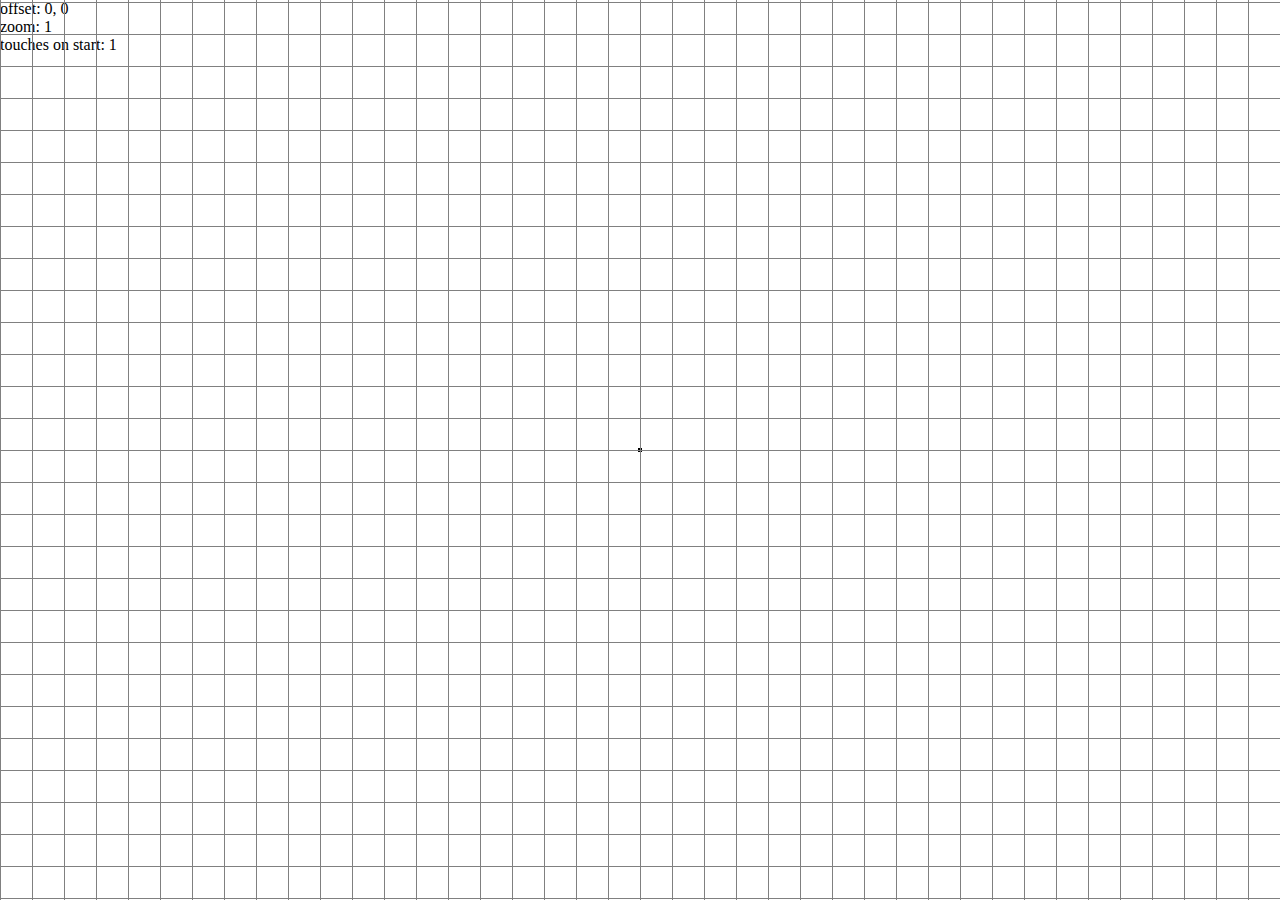
<file: pixel-art-editor/index.html>
<!-- Sun May 13 12:14:55 2018  -->
<!DOCTYPE html>
<html lang='en'>
    <head>
        <meta charset='utf-8'>
        <meta http-equiv='X-UA-Compatible' content='IE=edge'>
        <meta name='viewport' content='width=device-width, initial-scale=1, user-scalable=no'>
        <title>Pixel Art Editor</title>
        <style>
            * {
                margin: 0;
                padding: 0;
                touch-action: manipulation;
                -webkit-tap-highlight-color: rgba(0,0,0,0);
            }
            html, body {
                position: fixed;
                left: 0;
                top: 0;
                right: 0;
                bottom: 0;
                overflow: hidden;
            }
        </style>
    </head>
    <body>
        <div id="app"></div>
        <script type="text/javascript" async src="main.js"></script>
    </body>
</html>
</file>
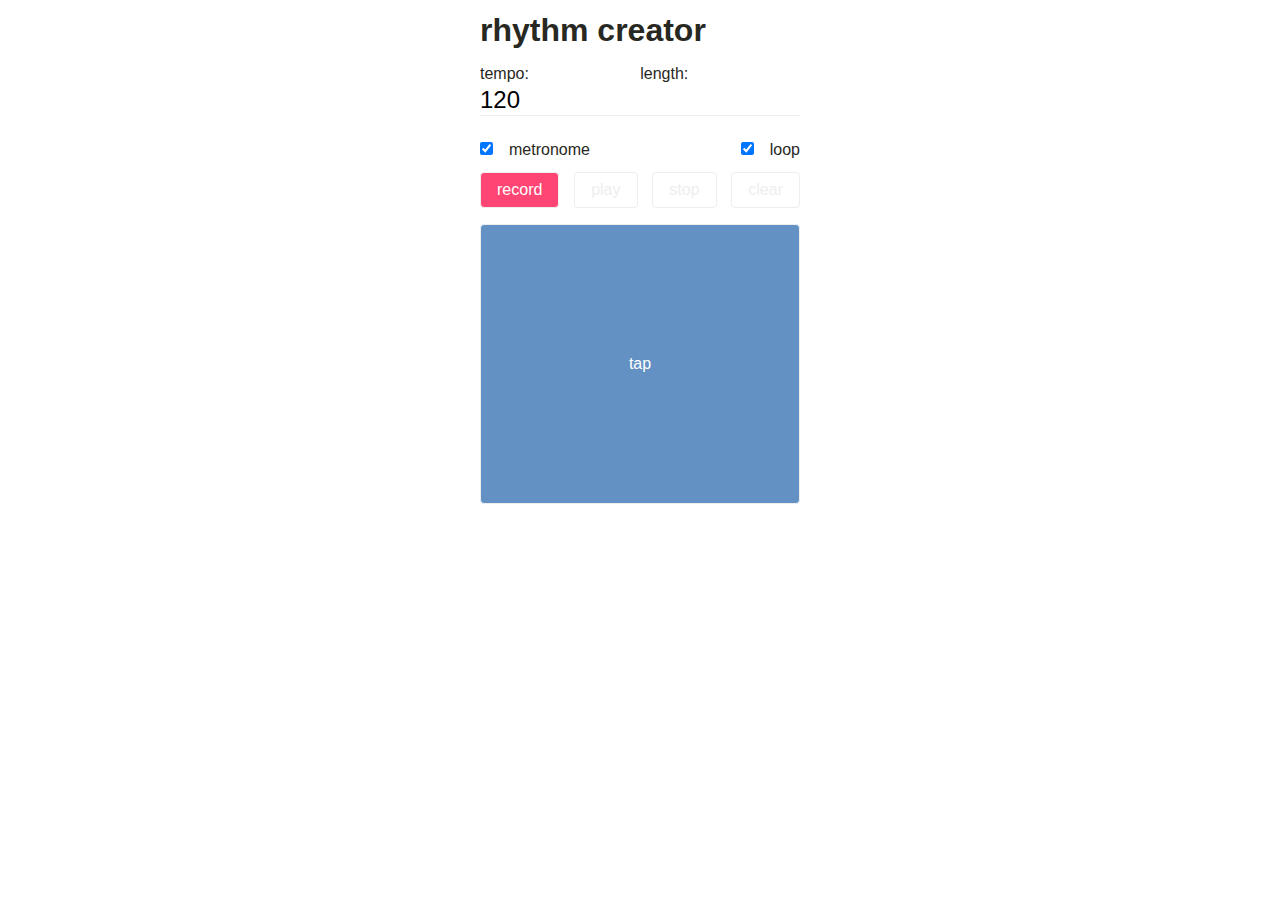
<file: rhythm-creator/index.html>
<!-- Sun Apr 22 21:12:33 2018  -->
<!DOCTYPE html>
<html lang='en'>
    <head>
        <meta charset='utf-8'>
        <meta http-equiv='X-UA-Compatible' content='IE=edge'>
        <meta name="viewport" content="width=device-width, initial-scale=1.0, maximum-scale=1.0, user-scalable=no" />
        <title>rhythm creator</title>
        <link rel="stylesheet" href="styles.css">
    </head>
    <body>
        <div id="app"></div>
        <script>
            document.addEventListener('touchmove', function(event) {
                var event = event.originalEvent || event;
                event.scale > 1 && event.preventDefault();
            }, false);
        </script>
        <script src="main.js"></script>
    </body>
</html>
</file>
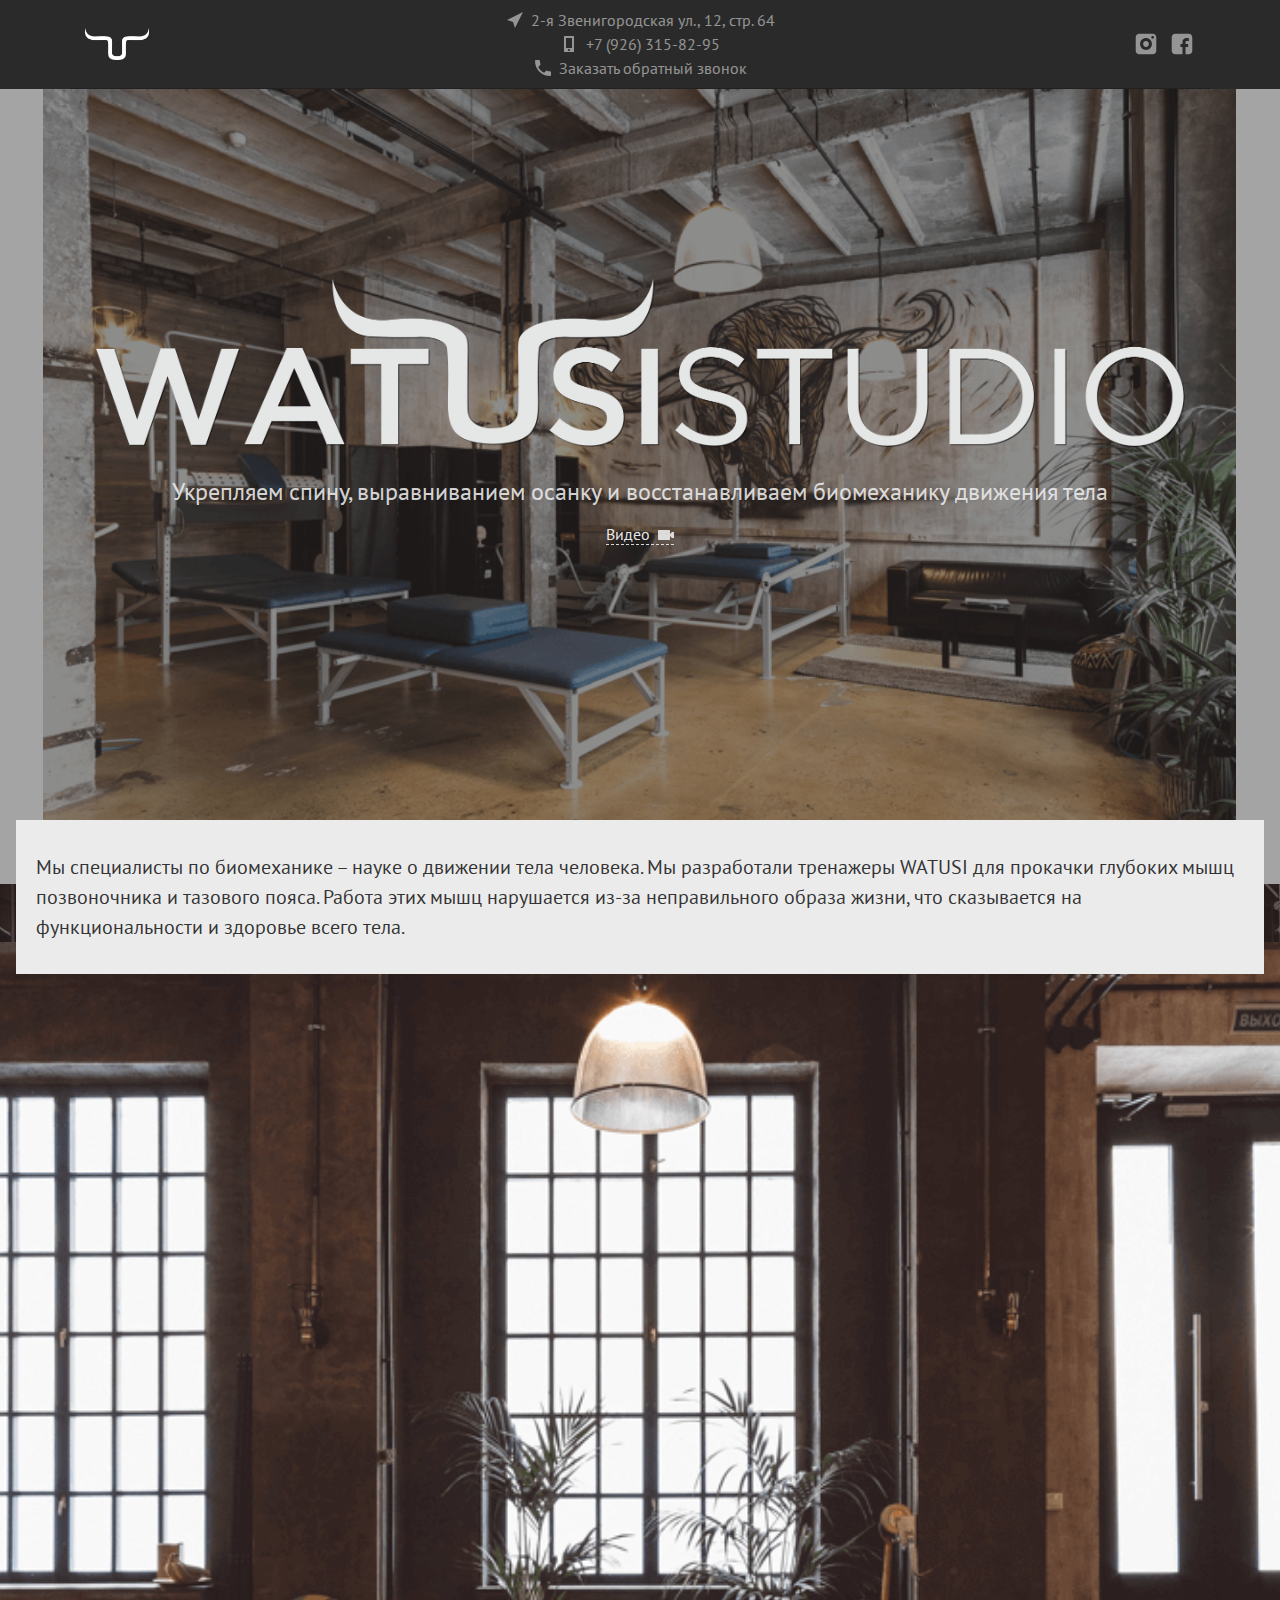
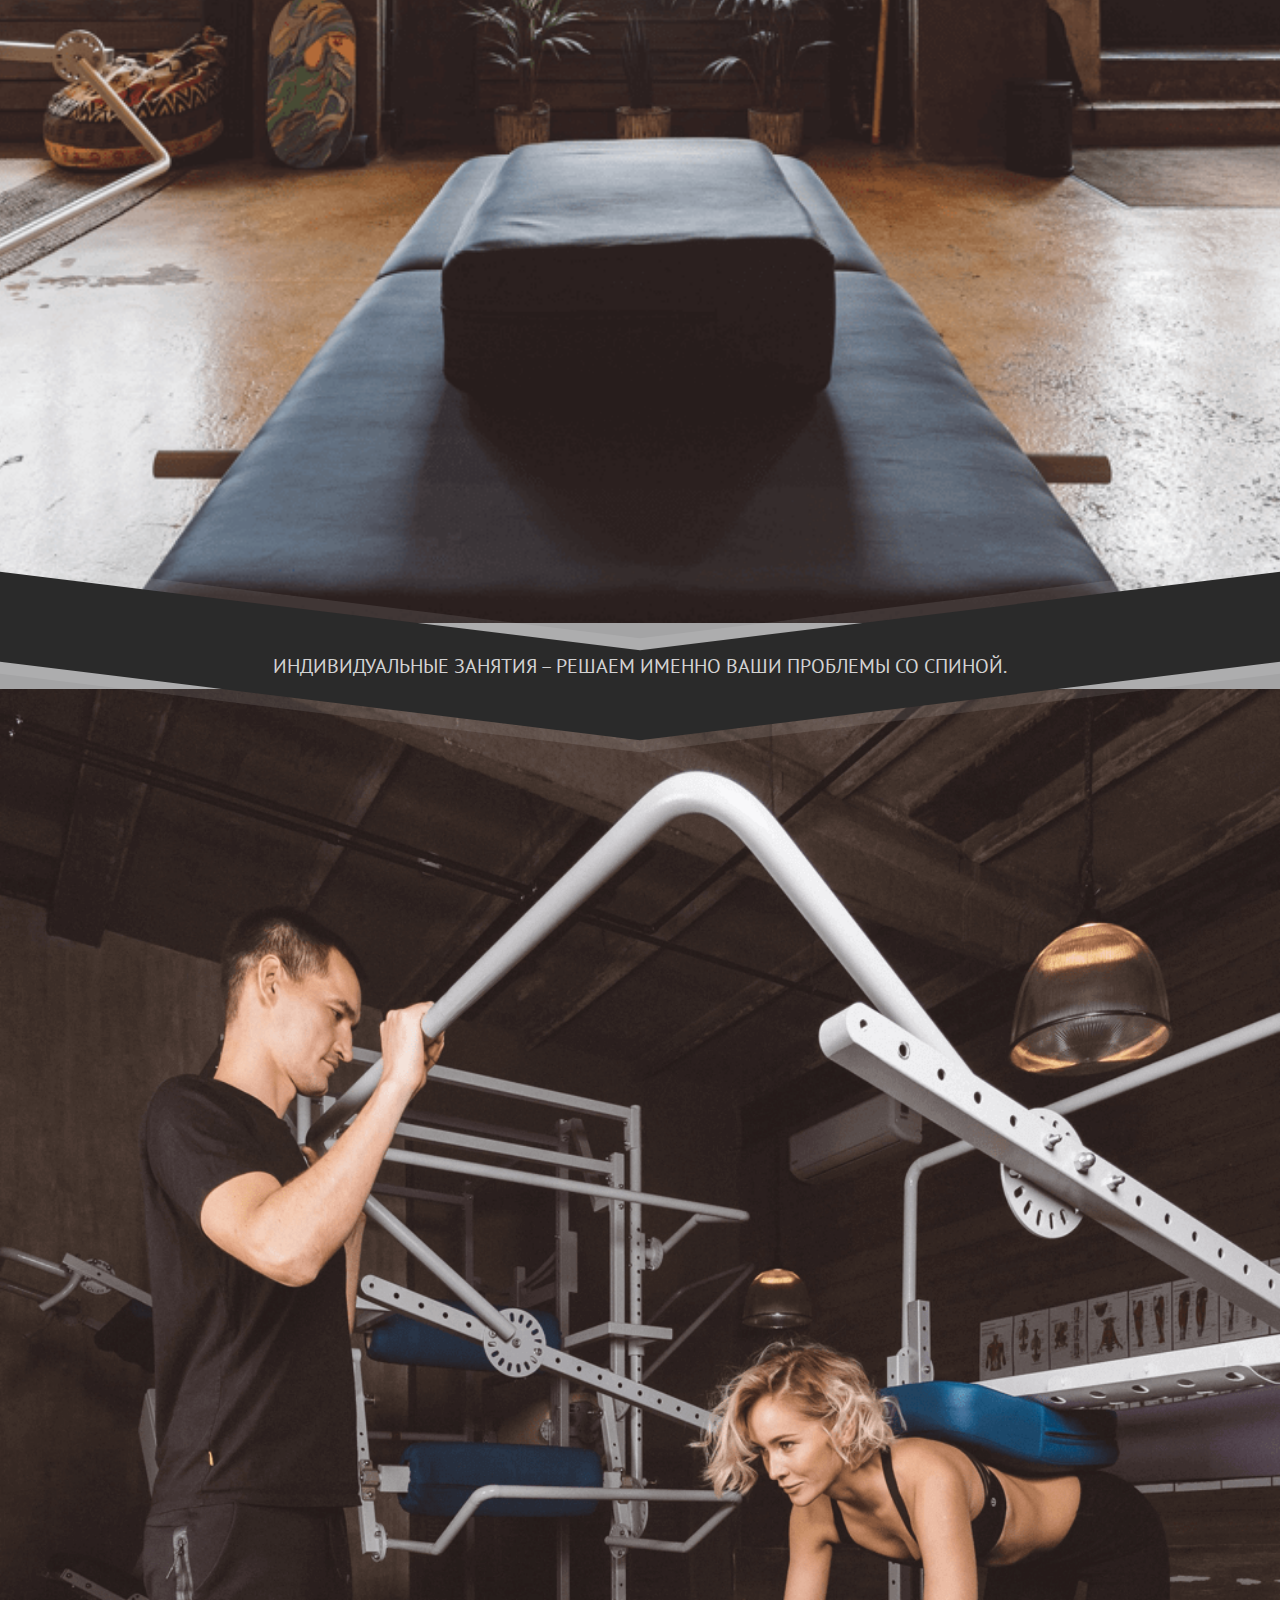
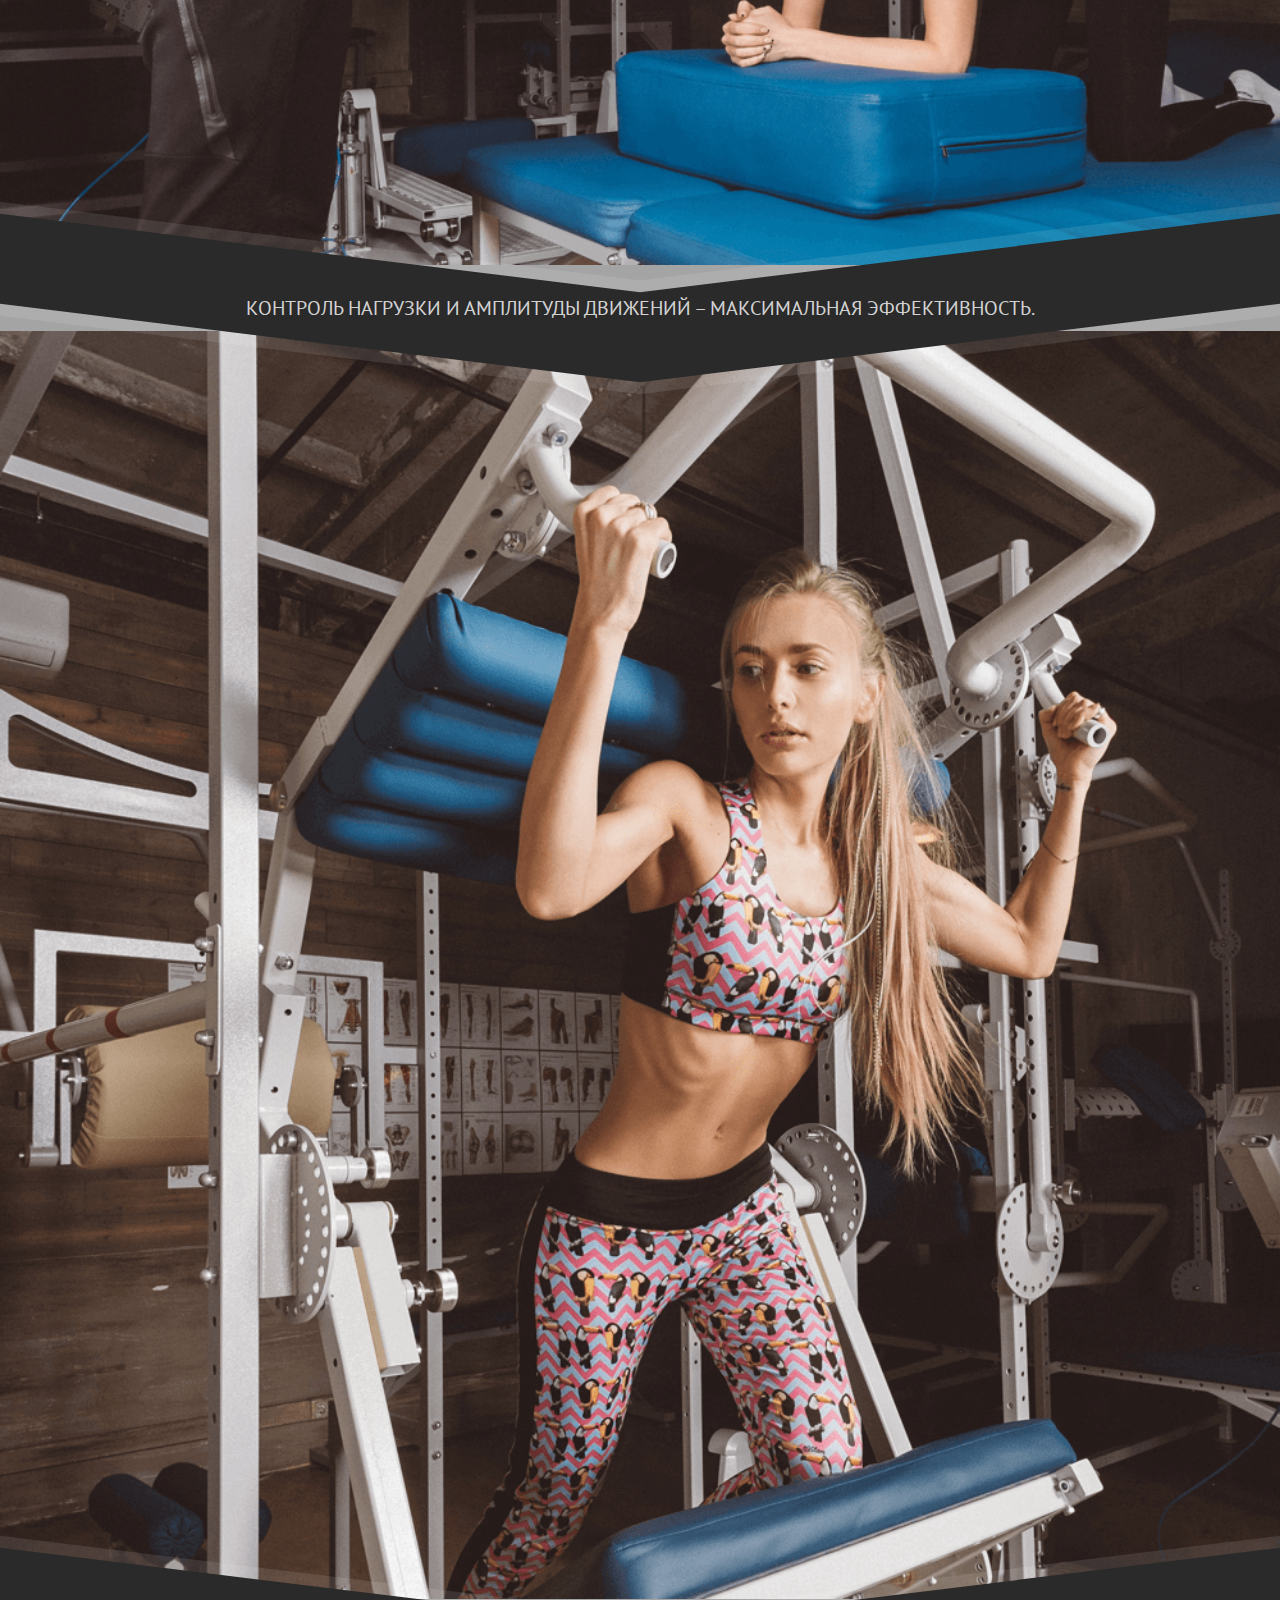
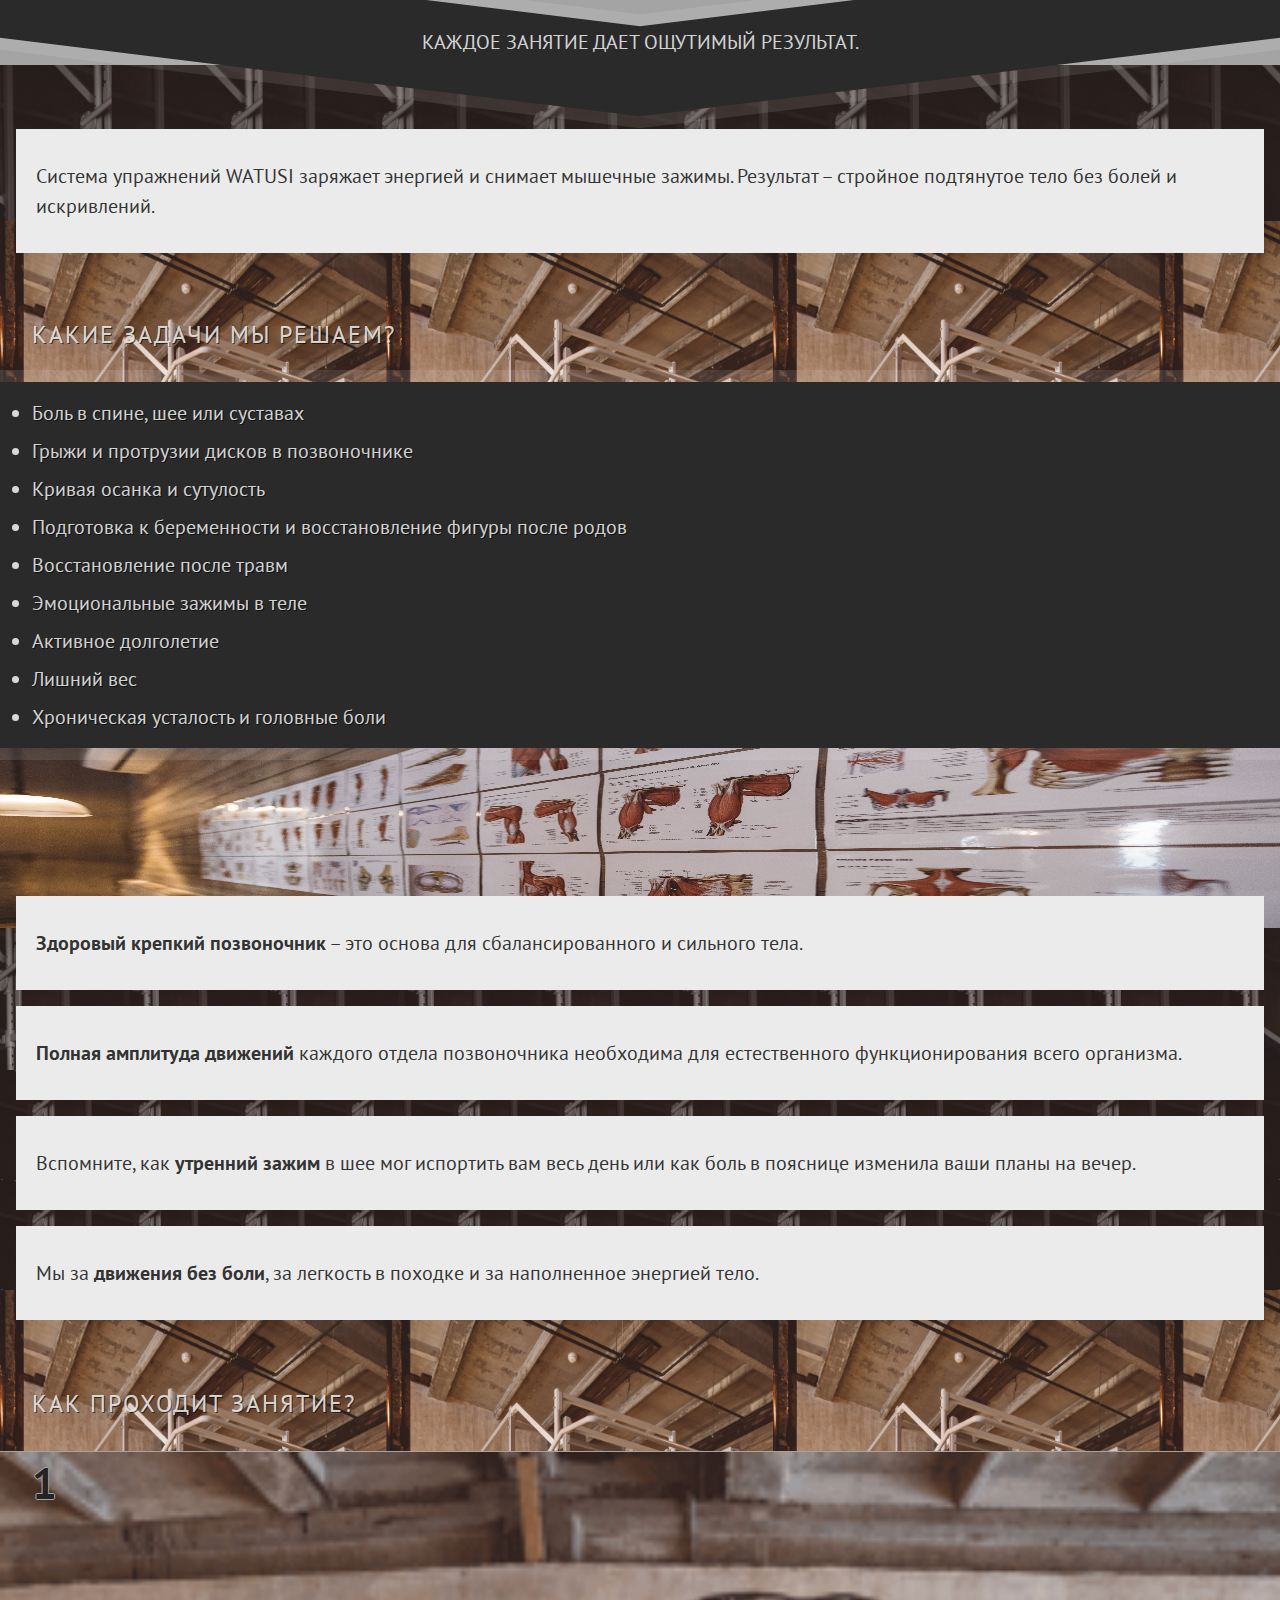
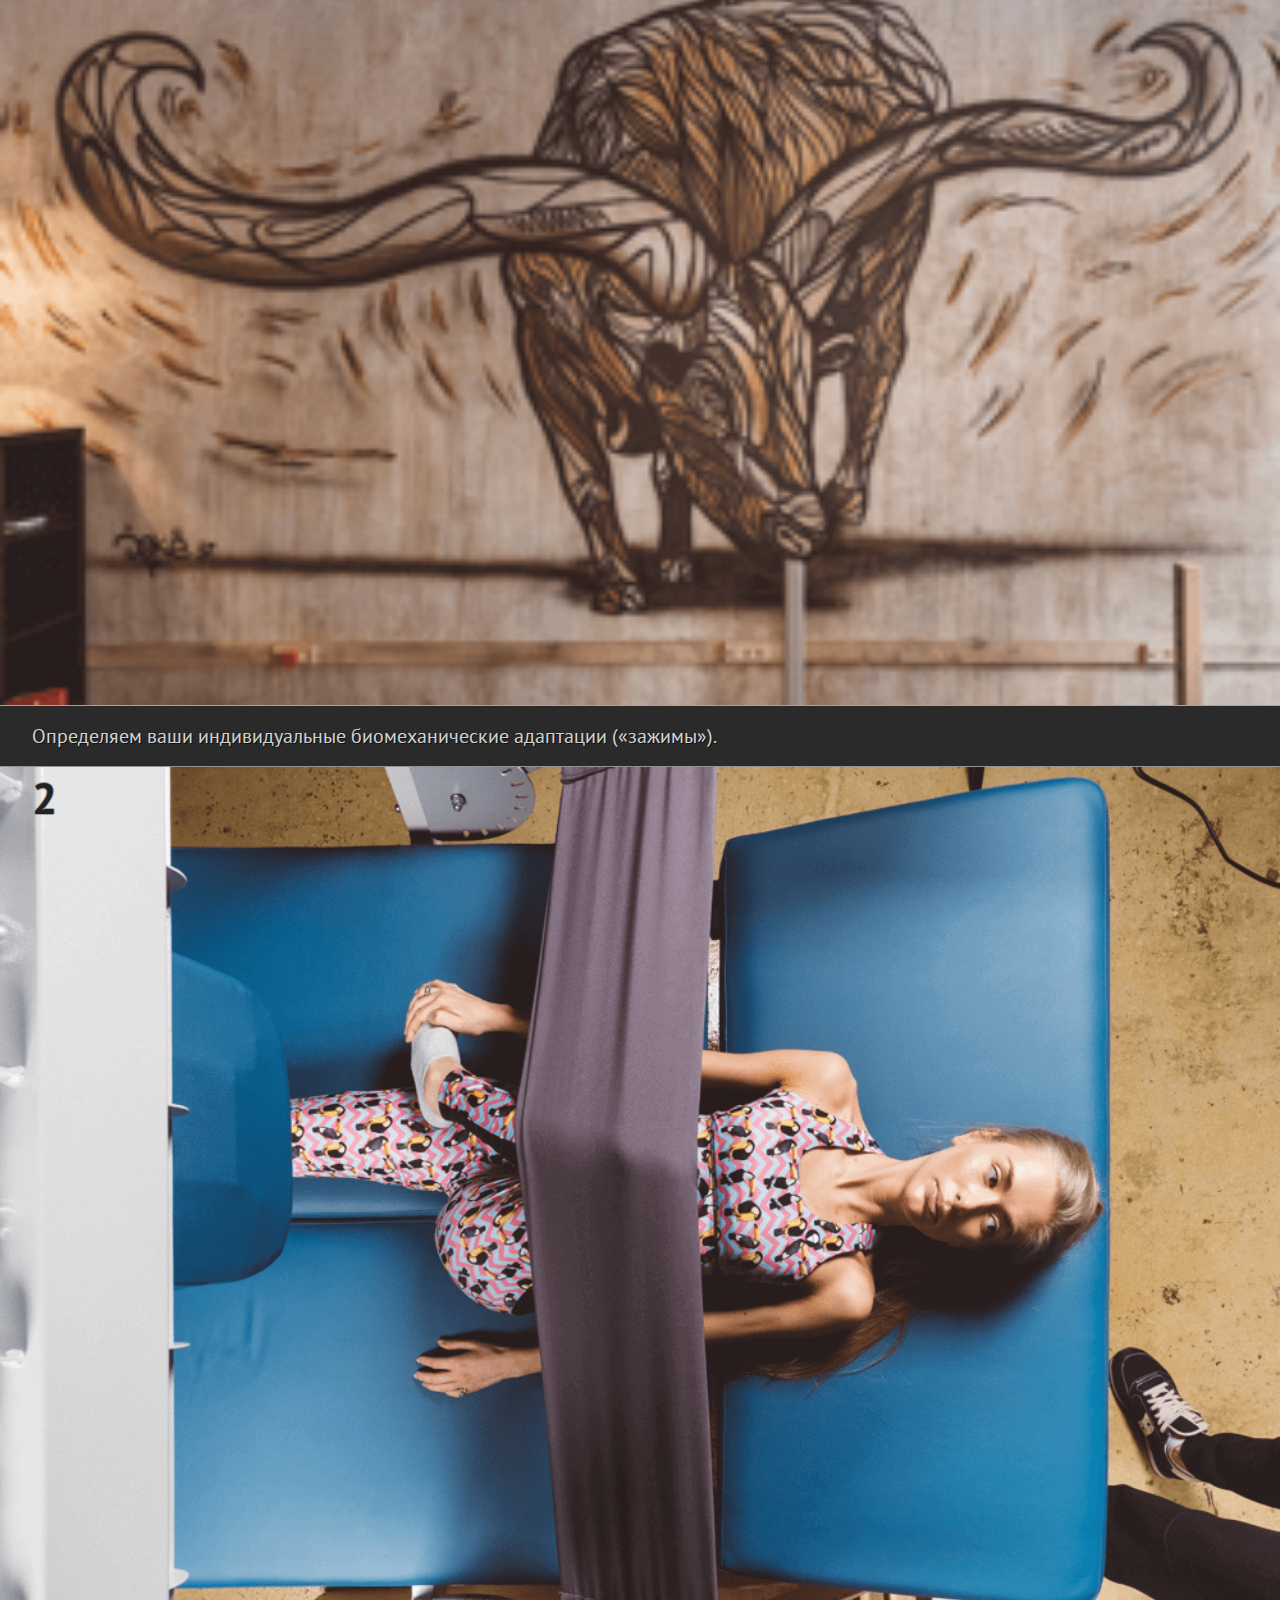
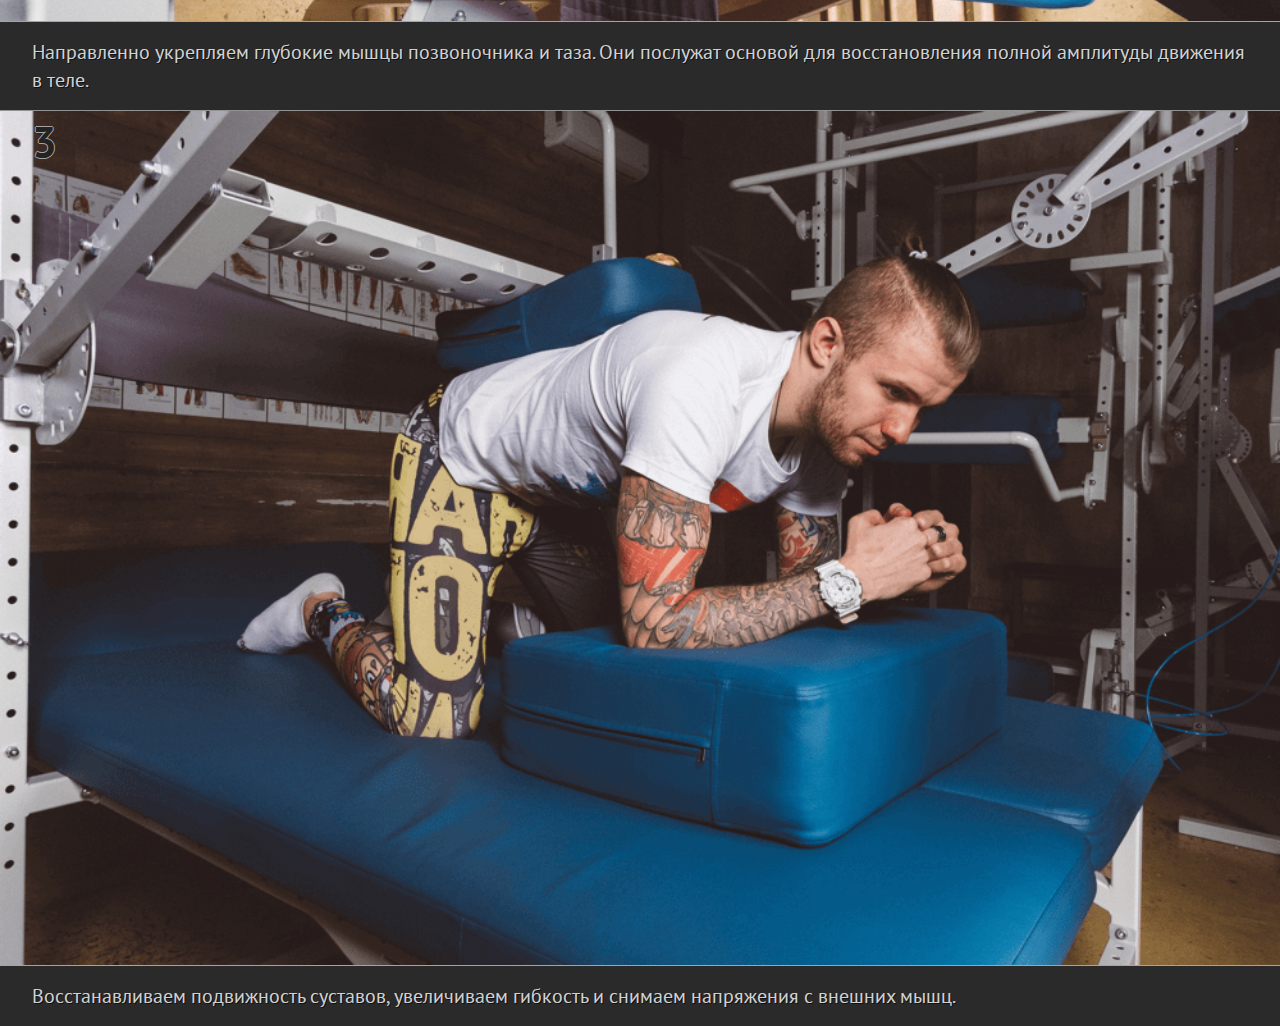
<file: watusi/index.html>
<!-- Thu May 10 20:37:56 2018  -->
<!DOCTYPE html>
<html lang='en'>
    <head>
        <meta charset='utf-8'>
        <meta http-equiv='X-UA-Compatible' content='IE=edge'>
        <meta name="viewport" content="width=device-width, initial-scale=1, shrink-to-fit=no">
        <title>WatusiStudio</title>
        <link href="https://fonts.googleapis.com/css?family=PT+Sans:400,700&amp;subset=cyrillic" rel="stylesheet">
    </head>
    <body>
        <div id="app"></div>
        <script type="text/javascript" src="index.js"></script>
    </body>
</html>
</file>
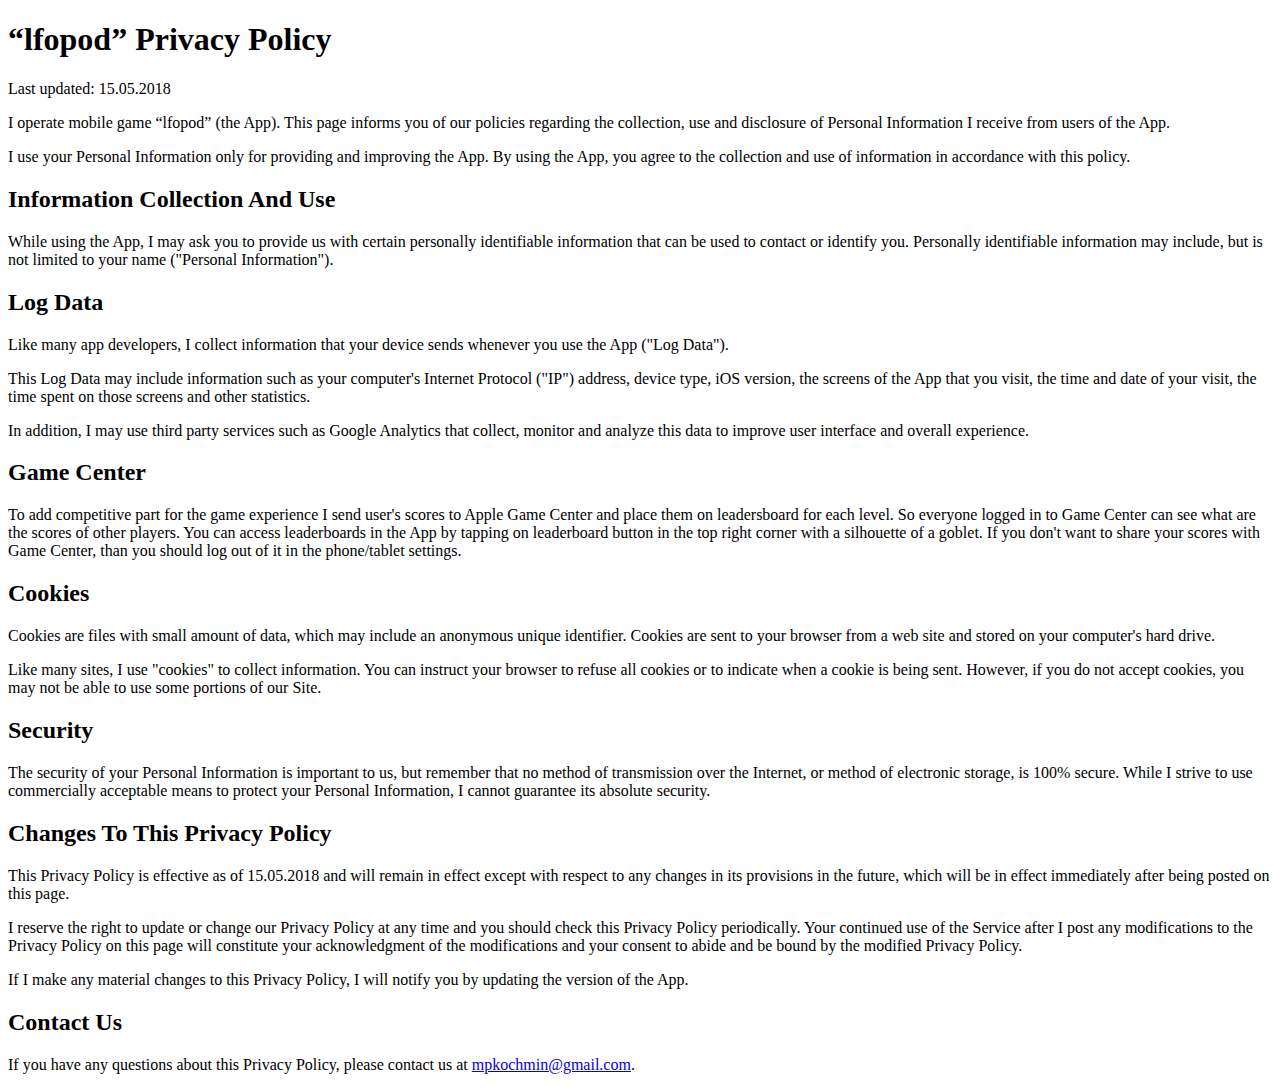
<file: lfopod/privacy-policy.html>
<!-- Tue May 15 21:40:59 2018  -->
<!DOCTYPE html>
<html lang='en'>
    <head>
        <meta charset='utf-8'>
        <meta http-equiv='X-UA-Compatible' content='IE=edge'>
        <meta name='viewport' content='width=device-width, initial-scale=1, user-scalable=no'>
        <title>“lfopod” Privacy Policy</title>
    </head>
    <body>
        <h1>“lfopod” Privacy Policy</h1>

        <p>
        Last updated: 15.05.2018
        </p>

        <p>
        I operate mobile game “lfopod” (the App). This page informs you of our policies regarding the collection, use and disclosure of Personal Information I receive from users of the App.
        </p>

        <p>
        I use your Personal Information only for providing and improving the App. By using the App, you agree to the collection and use of information in accordance with this policy.
        </p>

        <h2>
            Information Collection And Use
        </h2>

        <p>
        While using the App, I may ask you to provide us with certain personally identifiable information that can be used to contact or identify you. Personally identifiable information may include, but is not limited to your name ("Personal Information").
        </p>

        <h2>
            Log Data
        </h2>

        <p>
        Like many app developers, I collect information that your device sends whenever you use the App ("Log Data").
        </p>

        <p>
        This Log Data may include information such as your computer's Internet Protocol ("IP") address, device type, iOS version, the screens of the App that you visit, the time and date of your visit, the time spent on those screens and other statistics.
        </p>

        <p>
        In addition, I may use third party services such as Google Analytics that collect, monitor and analyze this data to improve user interface and overall experience.
        </p>

        <h2>
            Game Center
        </h2>

        <p>
        To add competitive part for the game experience I send user's scores to Apple Game Center and place them on leadersboard for each level.
        So everyone logged in to Game Center can see what are the scores of other players. You can access leaderboards in the App by tapping on leaderboard
        button in the top right corner with a silhouette of a goblet. If you don't want to share your scores with Game Center, than you should log out of it
        in the phone/tablet settings.
        </p>

        <h2>
            Cookies
        </h2>

        <p>
        Cookies are files with small amount of data, which may include an anonymous unique identifier. Cookies are sent to your browser from a web site and stored on your computer's hard drive.
        </p>

        <p>
        Like many sites, I use "cookies" to collect information. You can instruct your browser to refuse all cookies or to indicate when a cookie is being sent. However, if you do not accept cookies, you may not be able to use some portions of our Site.
        </p>

        <h2>
            Security
        </h2>

        <p>
        The security of your Personal Information is important to us, but remember that no method of transmission over the Internet, or method of electronic storage, is 100% secure. While I strive to use commercially acceptable means to protect your Personal Information, I cannot guarantee its absolute security.
        </p>

        <h2>
            Changes To This Privacy Policy
        </h2>

        <p>
        This Privacy Policy is effective as of 15.05.2018 and will remain in effect except with respect to any changes in its provisions in the future, which will be in effect immediately after being posted on this page.
        </p>

        <p>
        I reserve the right to update or change our Privacy Policy at any time and you should check this Privacy Policy periodically. Your continued use of the Service after I post any modifications to the Privacy Policy on this page will constitute your acknowledgment of the modifications and your consent to abide and be bound by the modified Privacy Policy.
        </p>

        <p>
        If I make any material changes to this Privacy Policy, I will notify you by updating the version of the App.
        </p>

        <h2>
            Contact Us
        </h2>

        <p>
        If you have any questions about this Privacy Policy, please contact us at <a href="mailto:mpkochmin@gmail.com">mpkochmin@gmail.com</a>.
        </p>
    </body>
</html>
</file>
<file: rhythm-creator/styles.css>
* {
    box-sizing: border-box;
    margin: 0;
    padding: 0;
}

#app {
    width: 90vw;
    max-width: 320px;
    margin: 0 auto;
    font-family: 'PT Sans', sans-serif;
    color: #282822;
}

h1 {
    font-size: 32px;
    line-height: 36px;
    margin-top: 12px;
    margin-bottom: 16px;
}

p {
    margin-bottom: 12px;
}

label {
    display: block;
    font-size: 16px;
    line-height: 20px;
    margin-bottom: 12px;
}

input[type=number] {
    display: table-cell;
    width: 100%;
    font-size: 24px;
    line-height: 32px;
    height: 32px;
    margin-bottom: 12px;
    border: solid #eee;
    border-width: 0 0 1px 0;
    outline: none;
}

input[type=number]:focus {
    border-color: #6391c4;
    margin-bottom: 8px;
    border-width: 0 0 4px 0;
}

input[type=number]:disabled {
    color: #ccc;
    border-color: transparent;
}

input[type="checkbox"] {
    margin-right: 16px;
}

button {
    user-select: none;
    -webkit-user-select: none;
    -ms-user-select: none;
    -moz-user-select: none;
    -webkit-appearance: none;
    -moz-appearance: none;
    border-radius: 4px;
    background: white;
    border: 1px solid #eee;
    padding: 8px 16px;
    font-size: 16px;
    margin: 0 0 4px 0;
    transition: border-color 0.3s;
}

button:disabled {
    color: #eee;
}

button:hover {
    border-color: #666;
}

button:disabled,
button:disabled:hover {
    background: white;
    color: #eee;
    border-color: #eee;
}

.tap {
    display: block;
    margin-top: 12px;
    width: 100%;
    height: 280px;
    padding: 1em 0;
    background: #6391c4;
    color: white;
}

.record {
    background: #ff4574;
    color: white;
}

.play {
    background: blue;
    color: white;
}

.clear {gg
    background: #ff4574;
    color: #282822;
}

.row {
    width: 100%;
    display: flex;
    flex-wrap: nowrap;
    justify-content: space-between;
}
</file>
